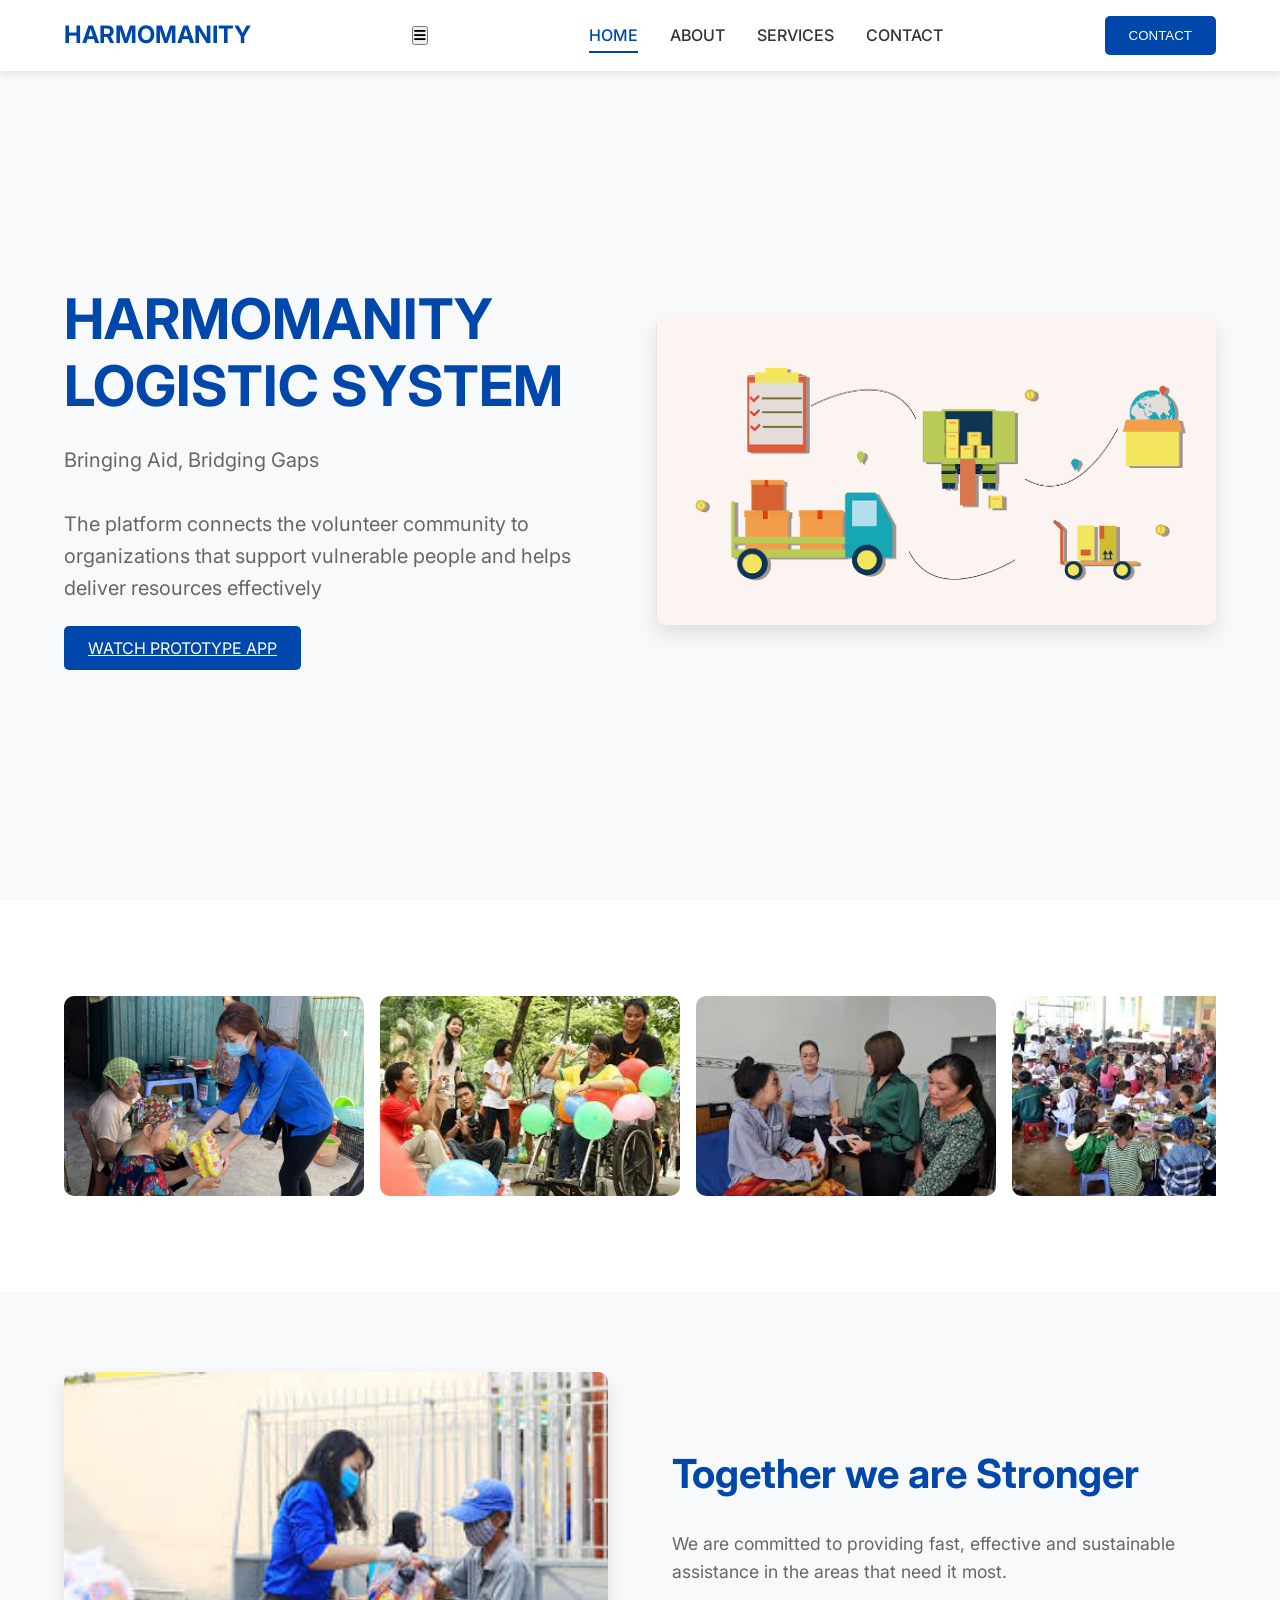
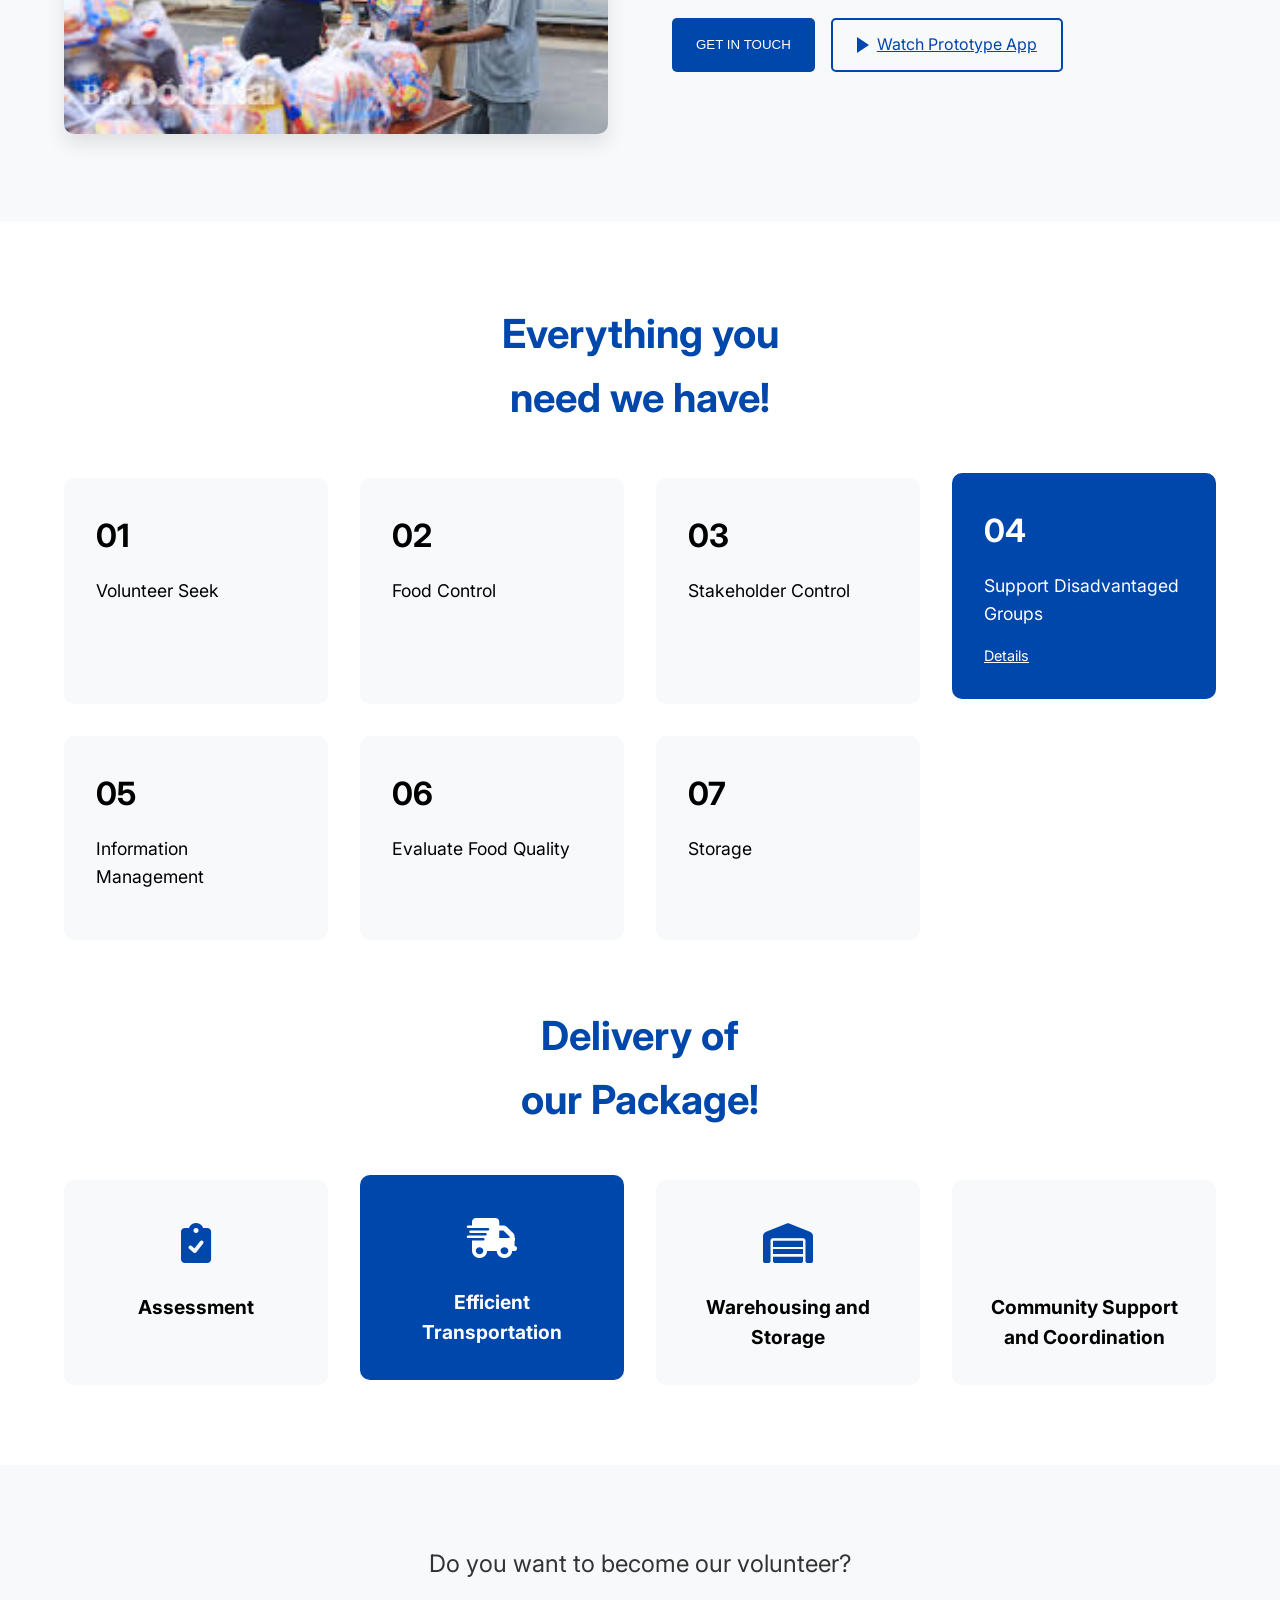
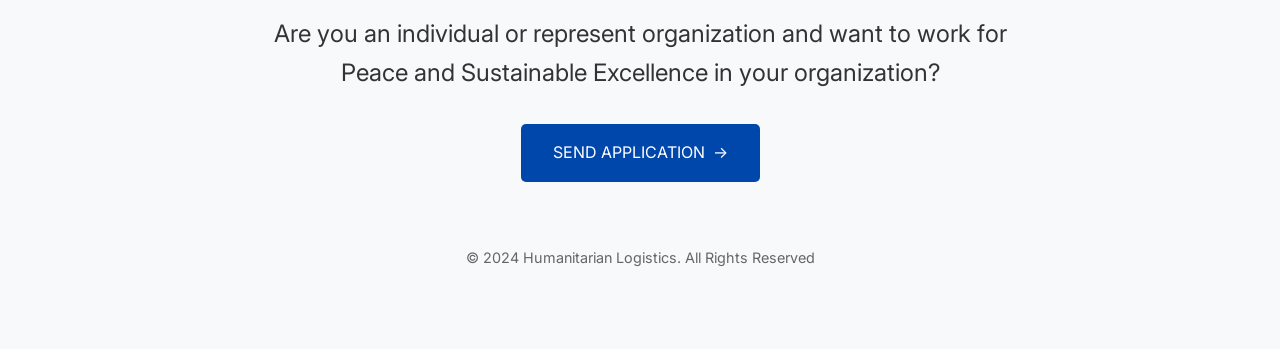
<file: index.html>
<!DOCTYPE html>
<html lang="en">
<head>
    <meta charset="UTF-8">
    <meta name="viewport" content="width=device-width, initial-scale=1.0">
    <title>HARMOMANITY</title>
    <link rel="stylesheet" href="styles.css">
    <link href="https://fonts.googleapis.com/css2?family=Inter:wght@400;500;600;700&display=swap" rel="stylesheet">
    <link rel="stylesheet" href="https://cdnjs.cloudflare.com/ajax/libs/font-awesome/6.0.0/css/all.min.css">
</head>
<body>
    <nav class="navbar">
        <a href="#home" class="logo">HARMOMANITY</a>
        <button class="menu-btn">
            <i class="fas fa-bars"></i>
        </button>
        <ul class="nav-links">
            <li><a href="#home" class="active">HOME</a></li>
            <li><a href="#together">ABOUT</a></li>
            <li><a href="#services">SERVICES</a></li>
            <li><a href="#application">CONTACT</a></li>
        </ul>
        <button class="contact-btn">CONTACT</button>
    </nav>

    <section id="home" class="hero">
        <div class="hero-content">
            <h1>HARMOMANITY<br>LOGISTIC SYSTEM</h1>
            <p>Bringing Aid, Bridging Gaps</p>
            <p>The platform connects the volunteer community to organizations that support vulnerable people and helps deliver resources effectively </p>
            <a href="https://youtu.be/E9j3SrgvBpo" target="_blank" class="get-in-touch">WATCH PROTOTYPE APP</a>
        </div>
        <div class="hero-image">
            <img src="img/logistics-illustration.jpg" alt="Logistics System Illustration">
        </div>
    </section>

    <section class="gallery">
        <div class="gallery-container">
            <img src="img/gallery1.jpg" alt="Gallery Image 1">
            <img src="img/gallery2.jpeg" alt="Gallery Image 2">
            <img src="img/gallery3.jpeg" alt="Gallery Image 3">
            <img src="img/gallery4.jpeg" alt="Gallery Image 4">
            <img src="img/gallery5.jpeg" alt="Gallery Image 5">
        </div>
    </section>

    <section id="together" class="together">
        <div class="together-content">
            <div class="together-image">
                <img src="img/together.jpeg" alt="Together we are stronger">
            </div>
            <div class="together-text">
                <h2>Together we are Stronger</h2>
                <p>We are committed to providing fast, effective and sustainable assistance in the areas that need it most.</p>
                <div class="together-buttons">
                    <button class="get-in-touch">GET IN TOUCH</button>
                    <a href="https://youtu.be/E9j3SrgvBpo" target="_blank" class="watch-video">
                        <span class="play-icon"></span>
                        Watch Prototype App
                    </a>
                </div>
            </div>
        </div>
    </section>

    <section id="services" class="services">
        <h2>Everything you<br>need we have!</h2>
        
        <div class="service-steps">
            <div class="step">
                <div class="step-number">01</div>
                <div class="step-text">Volunteer Seek</div>
            </div>
            <div class="step">
                <div class="step-number">02</div>
                <div class="step-text">Food Control</div>
            </div>
            <div class="step">
                <div class="step-number">03</div>
                <div class="step-text">Stakeholder Control</div>
            </div>
            <div class="step active">
                <div class="step-number">04</div>
                <div class="step-text">Support Disadvantaged Groups</div>
                <div class="details">Details</div>
            </div>
            <div class="step">
                <div class="step-number">05</div>
                <div class="step-text">Information Management</div>
            </div>
            <div class="step">
                <div class="step-number">06</div>
                <div class="step-text">Evaluate Food Quality</div>
            </div>
            <div class="step">
                <div class="step-number">07</div>
                <div class="step-text">Storage</div>
            </div>
        </div>

        <h2>Delivery of<br>our Package!</h2>
        
        <div class="delivery-services">
            <div class="delivery-card">
                <div class="icon">
                    <i class="fas fa-clipboard-check"></i>
                </div>
                <h3>Assessment</h3>
            </div>
            <div class="delivery-card active">
                <div class="icon">
                    <i class="fas fa-truck-fast"></i>
                </div>
                <h3>Efficient Transportation</h3>
            </div>
            <div class="delivery-card">
                <div class="icon">
                    <i class="fas fa-warehouse"></i>
                </div>
                <h3>Warehousing and Storage</h3>
            </div>
            <div class="delivery-card">
                <div class="icon">
                    <i class="fas fa-people-group"></i>
                </div>
                <h3>Community Support and Coordination</h3>
            </div>
        </div>
    </section>

    <section id="application" class="application">
        <div class="application-content">
            <p>Do you want to become our volunteer?</p>
            <p>Are you an individual or represent organization and want to work for Peace and Sustainable Excellence in your organization?</p>
            <a href="#" class="send-application">SEND APPLICATION <span class="arrow">→</span></a>
        </div>
        <p class="copyright">© 2024 Humanitarian Logistics. All Rights Reserved</p>
    </section>

    <script src="script.js"></script>
</body>
</html>
</file>
<file: styles.css>
/* Reset and Base Styles */
* {
    margin: 0;
    padding: 0;
    box-sizing: border-box;
}

html {
    scroll-behavior: smooth;
    scroll-padding-top: 80px; /* Height of navbar */
}

body {
    font-family: 'Inter', sans-serif;
    line-height: 1.6;
    overflow-x: hidden;
}

/* Navigation */
.navbar {
    position: fixed;
    top: 0;
    left: 0;
    width: 100%;
    display: flex;
    justify-content: space-between;
    align-items: center;
    padding: 1rem 5%;
    background: rgba(255, 255, 255, 0.95);
    box-shadow: 0 2px 10px rgba(0, 0, 0, 0.1);
    z-index: 1000;
}

.logo {
    font-size: 1.5rem;
    font-weight: 700;
    color: #0047AB;
    text-decoration: none;
}

.nav-links {
    display: flex;
    list-style: none;
    gap: 2rem;
}

.nav-links a {
    text-decoration: none;
    color: #333;
    font-weight: 500;
    transition: color 0.3s ease;
    position: relative;
    padding: 0.5rem 0;
}

.nav-links a::after {
    content: '';
    position: absolute;
    bottom: 0;
    left: 0;
    width: 0;
    height: 2px;
    background: #0047AB;
    transition: width 0.3s ease;
}

.nav-links a:hover::after,
.nav-links a.active::after {
    width: 100%;
}

.nav-links a:hover,
.nav-links a.active {
    color: #0047AB;
}

.contact-btn {
    padding: 0.75rem 1.5rem;
    background: #0047AB;
    color: white;
    border: none;
    border-radius: 5px;
    cursor: pointer;
    transition: background-color 0.3s ease;
}

.contact-btn:hover {
    background: #003380;
}

/* Hero Section */
.hero {
    min-height: 100vh;
    display: flex;
    align-items: center;
    justify-content: space-between;
    padding: 8rem 5% 5rem;
    background: #f8f9fa;
}

.hero-content {
    flex: 1;
    max-width: 600px;
}

.hero-content h1 {
    font-size: 3.5rem;
    line-height: 1.2;
    color: #0047AB;
    margin-bottom: 1.5rem;
}

.hero-content p {
    font-size: 1.25rem;
    color: #666;
    margin-bottom: 2rem;
}

.hero-image {
    flex: 1;
    max-width: 600px;
    padding-left: 2rem;
}

.hero-image img {
    width: 100%;
    height: auto;
    border-radius: 10px;
    box-shadow: 0 10px 20px rgba(0, 0, 0, 0.1);
}

/* Gallery Section */
.gallery {
    padding: 5rem 5%;
    background: white;
}

.gallery-container {
    display: flex;
    gap: 1rem;
    overflow-x: auto;
    padding: 1rem 0;
    scrollbar-width: none;
    -ms-overflow-style: none;
}

.gallery-container::-webkit-scrollbar {
    display: none;
}

.gallery-container img {
    min-width: 300px;
    height: 200px;
    object-fit: cover;
    border-radius: 10px;
    transition: transform 0.3s ease;
}

.gallery-container img:hover {
    transform: scale(1.05);
}

/* Together Section */
.together {
    padding: 5rem 5%;
    background: #f8f9fa;
}

.together-content {
    display: flex;
    align-items: center;
    gap: 4rem;
    max-width: 1200px;
    margin: 0 auto;
}

.together-image {
    flex: 1;
}

.together-image img {
    width: 100%;
    height: auto;
    border-radius: 10px;
    box-shadow: 0 10px 20px rgba(0, 0, 0, 0.1);
}

.together-text {
    flex: 1;
}

.together-text h2 {
    font-size: 2.5rem;
    color: #0047AB;
    margin-bottom: 1.5rem;
}

.together-text p {
    font-size: 1.1rem;
    color: #666;
    margin-bottom: 2rem;
}

.together-buttons {
    display: flex;
    gap: 1rem;
}

.get-in-touch {
    padding: 0.75rem 1.5rem;
    background: #0047AB;
    color: white;
    border: none;
    border-radius: 5px;
    cursor: pointer;
    transition: background-color 0.3s ease;
}

.get-in-touch:hover {
    background: #003380;
}

.watch-video {
    display: flex;
    align-items: center;
    gap: 0.5rem;
    padding: 0.75rem 1.5rem;
    background: transparent;
    color: #0047AB;
    border: 2px solid #0047AB;
    border-radius: 5px;
    cursor: pointer;
    transition: all 0.3s ease;
}

.watch-video:hover {
    background: #0047AB;
    color: white;
}

.play-icon {
    width: 0;
    height: 0;
    border-style: solid;
    border-width: 8px 0 8px 12px;
    border-color: transparent transparent transparent currentColor;
}

/* Services Section */
.services {
    padding: 5rem 5%;
    background: white;
}

.services h2 {
    font-size: 2.5rem;
    color: #0047AB;
    margin-bottom: 3rem;
    text-align: center;
}

.service-steps {
    display: grid;
    grid-template-columns: repeat(auto-fit, minmax(250px, 1fr));
    gap: 2rem;
    margin-bottom: 4rem;
}

.step {
    padding: 2rem;
    background: #f8f9fa;
    border-radius: 10px;
    transition: all 0.3s ease;
    cursor: pointer;
}

.step:hover,
.step.active {
    background: #0047AB;
    color: white;
    transform: translateY(-5px);
}

.step-number {
    font-size: 2rem;
    font-weight: 700;
    margin-bottom: 1rem;
}

.step-text {
    font-size: 1.1rem;
    margin-bottom: 1rem;
}

.details {
    font-size: 0.9rem;
    text-decoration: underline;
}

.delivery-services {
    display: grid;
    grid-template-columns: repeat(auto-fit, minmax(250px, 1fr));
    gap: 2rem;
}

.delivery-card {
    padding: 2rem;
    background: #f8f9fa;
    border-radius: 10px;
    text-align: center;
    transition: all 0.3s ease;
    cursor: pointer;
}

.delivery-card:hover,
.delivery-card.active {
    background: #0047AB;
    color: white;
    transform: translateY(-5px);
}

.delivery-card .icon {
    font-size: 2.5rem;
    margin-bottom: 1rem;
    color: #0047AB;
}

.delivery-card:hover .icon,
.delivery-card.active .icon {
    color: white;
}

.delivery-card h3 {
    font-size: 1.2rem;
}

/* Application Section */
.application {
    padding: 5rem 5%;
    background: #f8f9fa;
    text-align: center;
}

.application-content {
    max-width: 800px;
    margin: 0 auto;
}

.application-content p {
    font-size: 1.5rem;
    color: #333;
    margin-bottom: 2rem;
}

.send-application {
    display: inline-flex;
    align-items: center;
    gap: 0.5rem;
    padding: 1rem 2rem;
    background: #0047AB;
    color: white;
    text-decoration: none;
    border-radius: 5px;
    transition: all 0.3s ease;
}

.send-application:hover {
    background: #003380;
    transform: translateX(5px);
}

.arrow {
    transition: transform 0.3s ease;
}

.send-application:hover .arrow {
    transform: translateX(5px);
}

.copyright {
    margin-top: 4rem;
    color: #666;
    font-size: 0.9rem;
}

/* Footer */
footer {
    background: #333;
    color: white;
    padding: 2rem 5%;
    text-align: center;
}

.social-links {
    margin-bottom: 1rem;
}

.social-links a {
    color: white;
    margin: 0 1rem;
    font-size: 1.5rem;
    transition: color 0.3s ease;
}

.social-links a:hover {
    color: #764ba2;
}

/* Responsive Design */
@media (max-width: 1024px) {
    .hero {
        flex-direction: column;
        text-align: center;
        padding-top: 6rem;
    }

    .hero-content {
        margin-bottom: 3rem;
    }

    .together-content {
        flex-direction: column;
        text-align: center;
    }

    .together-buttons {
        justify-content: center;
    }

    .service-steps,
    .delivery-services {
        grid-template-columns: repeat(auto-fit, minmax(200px, 1fr));
    }
}

@media (max-width: 768px) {
    .navbar {
        padding: 1rem;
    }

    .nav-links {
        position: fixed;
        top: 60px;
        left: -100%;
        width: 100%;
        height: auto;
        background: rgba(255, 255, 255, 0.95);
        flex-direction: column;
        padding: 2rem;
        transition: left 0.3s ease;
    }

    .nav-links.active {
        left: 0;
    }

    .hero-content h1 {
        font-size: 2.5rem;
    }

    .gallery-container img {
        min-width: 250px;
    }

    .application-content p {
        font-size: 1.2rem;
    }

    /* Mobile menu button */
    .menu-btn {
        display: block;
        background: none;
        border: none;
        font-size: 1.5rem;
        color: #0047AB;
        cursor: pointer;
    }
}

/* Remove duplicate scroll behavior */
/* Remove unused animations */
section {
    opacity: 1;
    transform: translateY(0);
}
</file>
